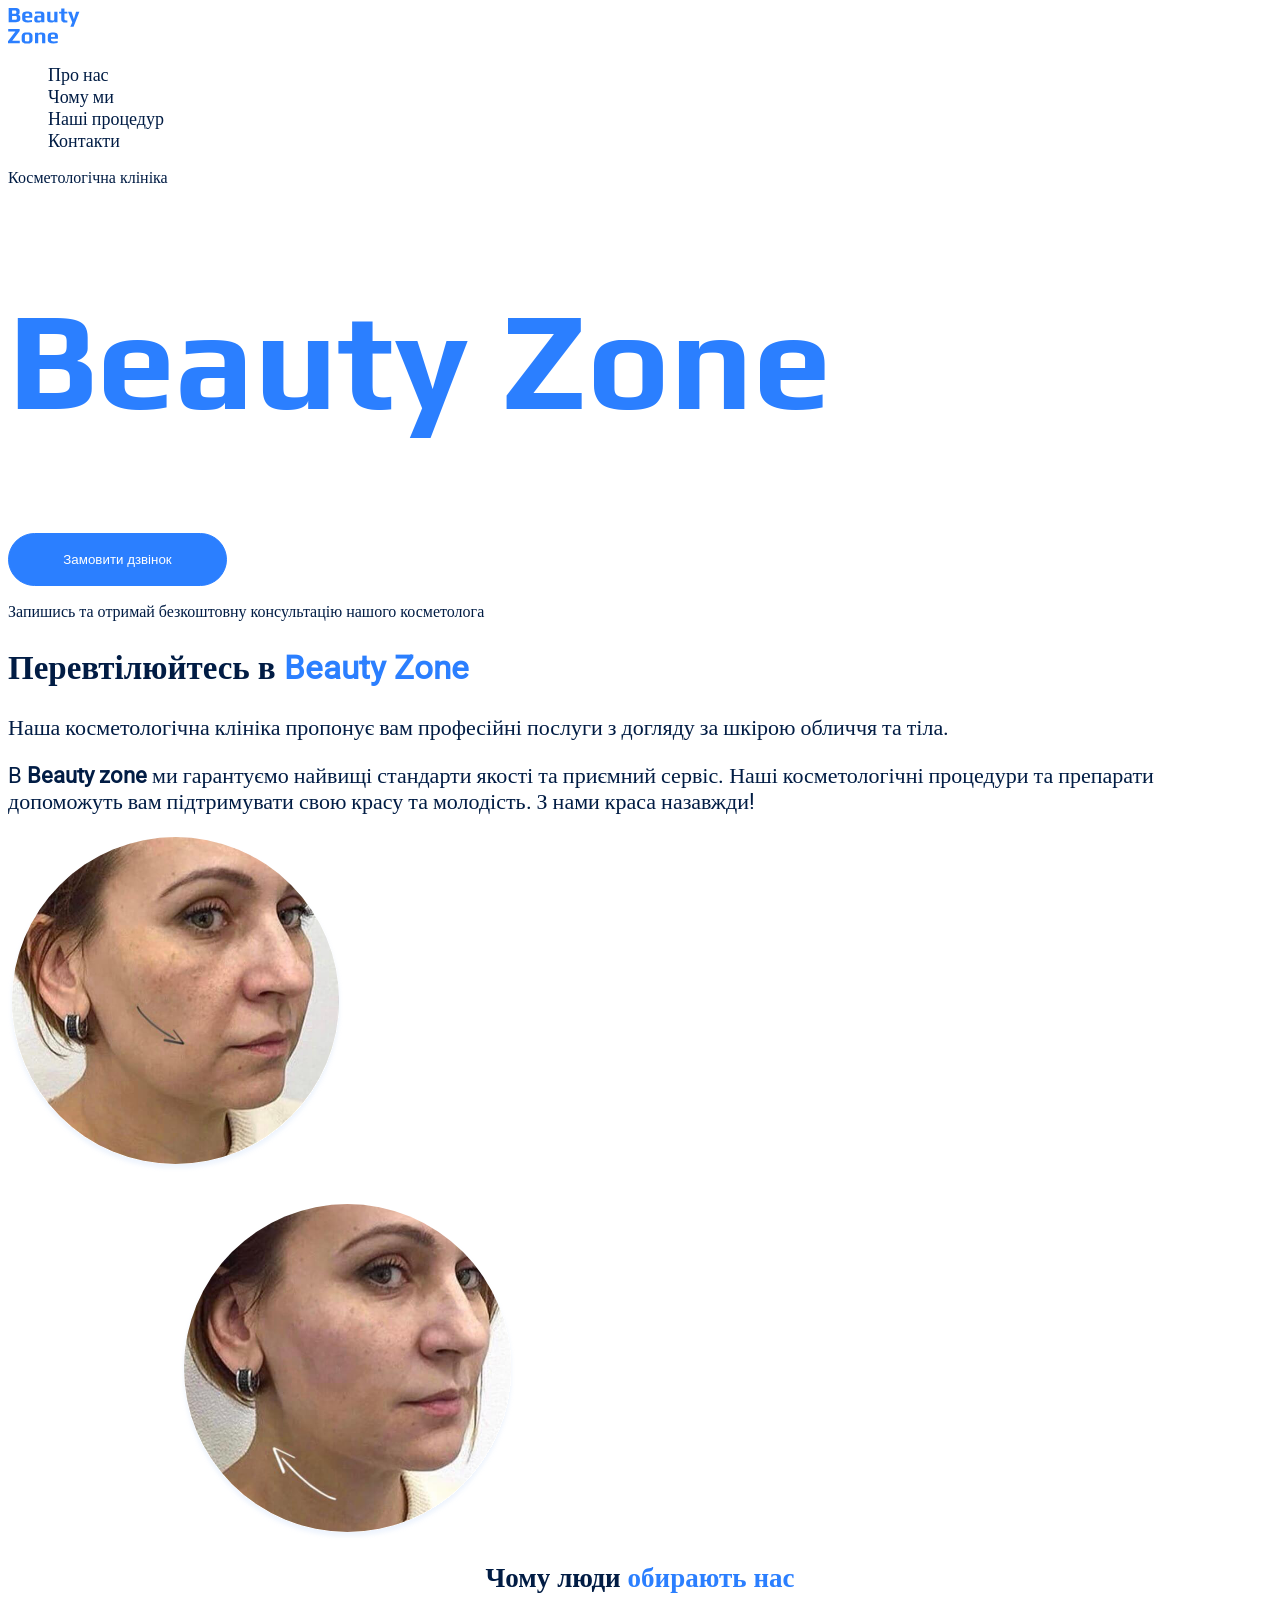
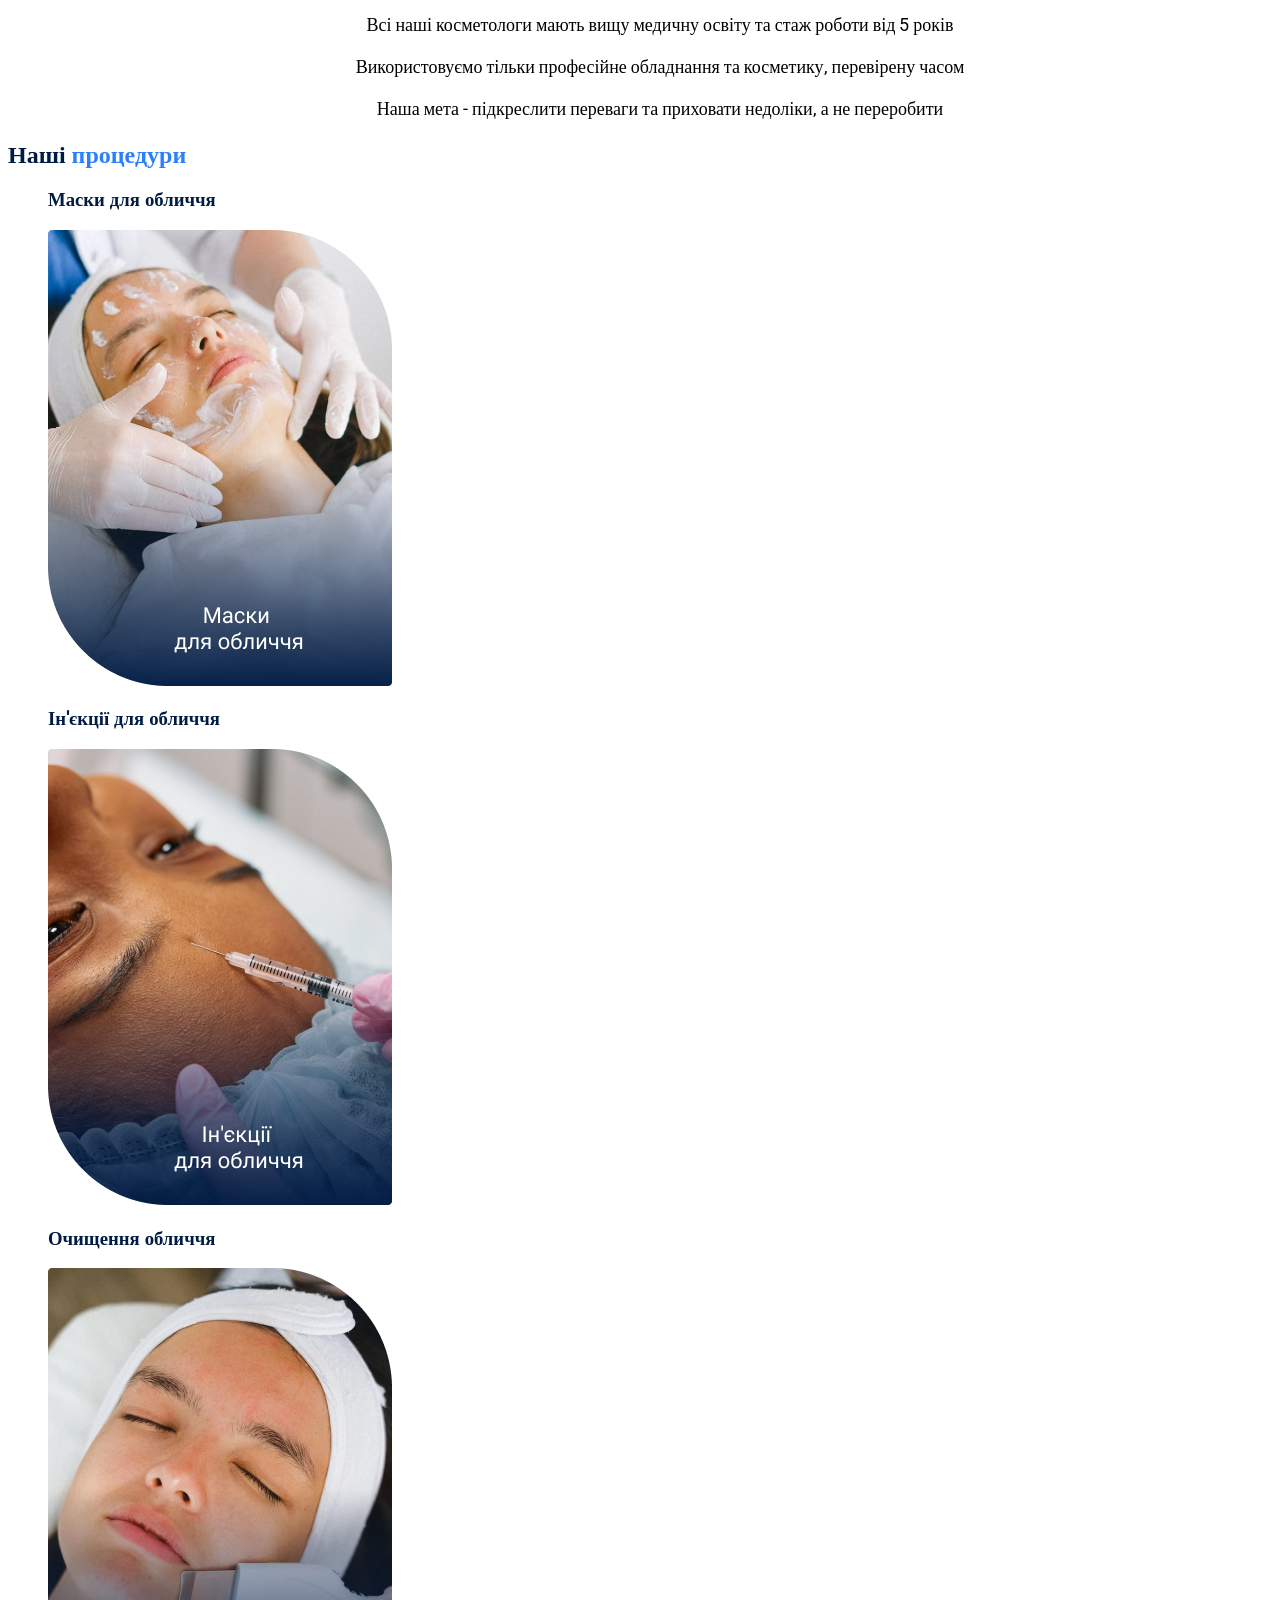
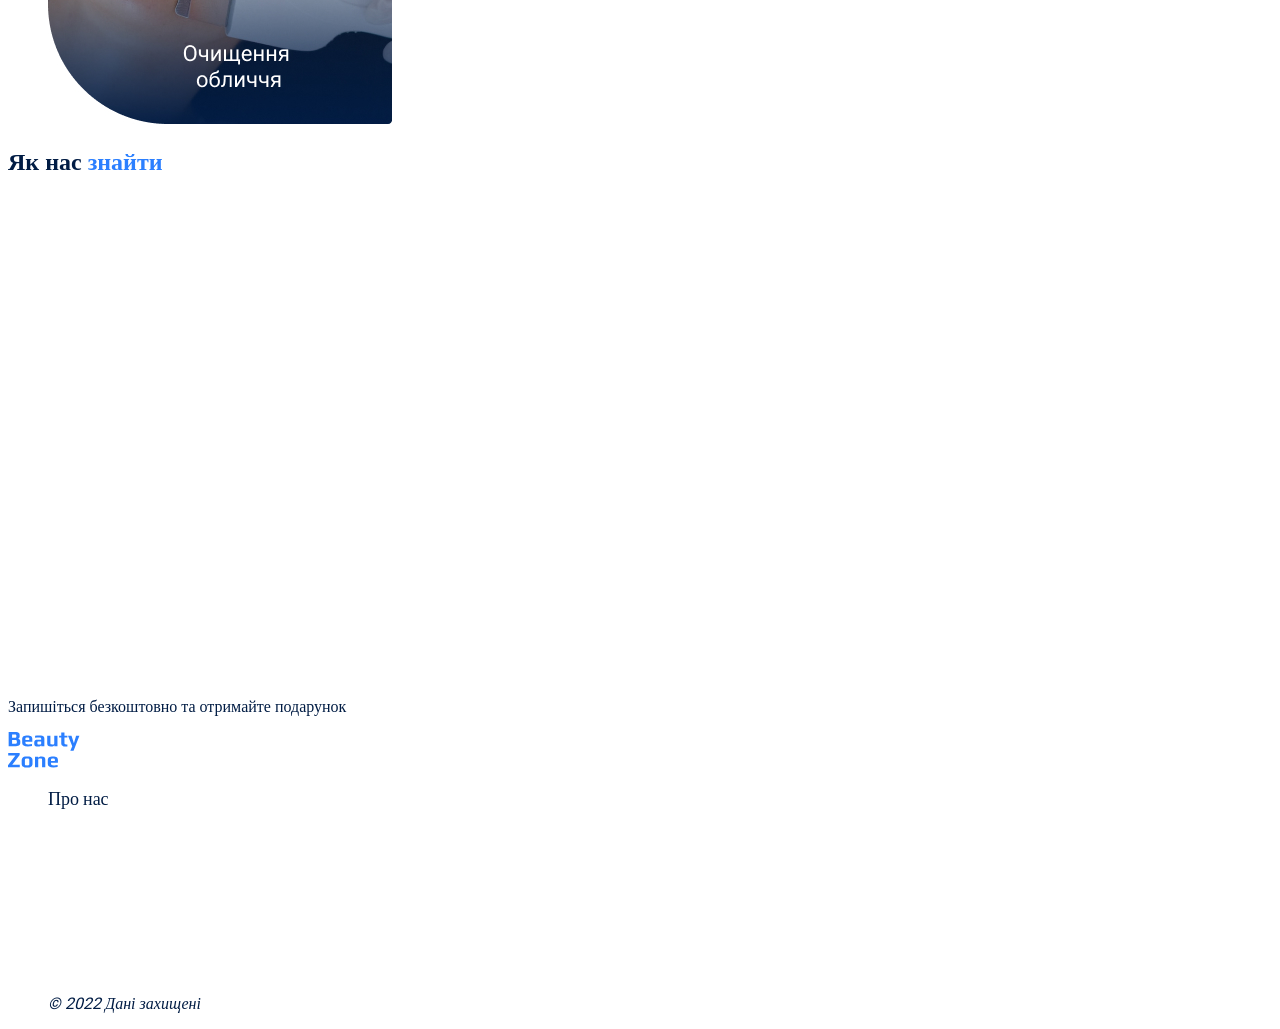
<file: index.html>
<!doctype html>
<html lang="uk">
  <head>
    <meta charset="UTF-8"/>
    <meta http-equiv="X-UA-Compatible" content="IE=edge"/>
    <meta name="viewport" content="width=device-width, initial-scale=1.0"/>
    <title>Косметологічна клініка</title>
     
    <!--Fonts-->
    <!--<link rel="preconnect" href="https://fonts.googleapis.com">
    <link rel="preconnect" href="https://fonts.gstatic.com" crossorigin>
    <link href="https://fonts.googleapis.com/css2?family=Play:wght@700&display=swap" rel="stylesheet"-->
<!--Styles-->
<link rel="stylesheet" href="./css/style.css">
  </head>
  <body>
    <header>
      <nav class="nav-header">
        <a href="#">
          <img src="./images/logo.svg" alt="Логотип косметологічна клініка">
        </a>
        <ul>
          <li>
          <!--<a class="header-link" href="#"target="_blank"</a>
          </li>-->
          <li> <a class="header-link" href="#about us">Про нас</a> </li>
          <li> <a class="header-link" href="#Why choose us">Чому ми</a> </li>
          <li> <a class="header-link" href="#our procedures">Наші процедур</a></li>
          <li> <a class="header-link" href="#contacts">Контакти</a> </li>
        </ul>
      </nav>
      
    </header>
    <main>
      <section class="main-title-section">
        <p>Косметологічна клініка</p>
        <h1 class="main-title">Beauty Zone</h1>
      <button class="button-primary" type="button">
        Замовити дзвінок
       </button>
        <p>Запишись та отримай безкоштовну консультацію нашого косметолога</p>
      </section>
      <section class="about-us-section" id="about us">
        <h2 class="section-title">Перевтілюйтесь в <span class="title-span">Beauty Zone</span></h2>
        <p>
          Наша косметологічна клініка пропонує вам професійні послуги з догляду
          за шкірою обличчя та тіла.
        </p>
        <p>
          B <b>Beauty zone</b>  ми гарантуємо найвищі стандарти якості та приємний
          сервіс. Наші косметологічні процедури та препарати допоможуть вам
          підтримувати свою красу та молодість. З нами краса назавжди!
        </p>
        <img src="./images/reincarnate_beauty_zone.svg" alt="reincarnate_beauty_zone">
       <!--img src="./images/beautyup.jpg" alt="beautyup">--> 
      </section>
      <section class="Why-choose-us" id="Why choose us">
        <h2 class="section-title">Чому люди <span class="title-span">обирають нас</span></h2>
        <ul>
          <li><p>
          Всі наші косметологи мають вищу медичну освіту та стаж роботи від 5
          років
        </p></li>
          <li><p>
          Використовуємо тільки професійне обладнання та косметику, перевірену
          часом
        </p></li>
          <li><p>
          Наша мета - підкреслити переваги та приховати недоліки, а не
          переробити
        </p></li>
        </ul>
                       
      </section>
      <section class="our-procedures-section" id="our procedures">
        <h2>Наші <span class="title-span">процедури</span></h2>
        <ul>
          <li><article>
          <h3>Маски для обличчя</h3>
          <img src="./images/face mask.jpg" alt="face mask">
        </article></li>
          <li><article>
          <h3>Ін'єкції для обличчя</h3>
          <img src="./images/injections.jpg" alt="injections">
        </article></li>
          <li><article>
          <h3>Очищення обличчя</h3>
          <img src="./images/cleansing.jpg" alt="">
        </article></li>
        </ul>
         
      </section>
      <section class="contacts" id="contacts">
        <h2 class="section-title">Як нас <span class="title-span">знайти</span></h2>
        <iframe src="https://www.google.com/maps/embed?pb=!1m14!1m8!1m3!1d6272.945776564934!2d30.5181289!3d50.4422171!3m2!1i1024!2i768!4f13.1!3m3!1m2!1s0x40d4cef8b5f6338d%3A0x25c7f06ad686451c!2z0LHRg9C7LiDQotCw0YDQsNGB0LAg0KjQtdCy0YfQtdC90LrQviwgNSwg0JrQuNC10LIsIDAyMDAw!5e1!3m2!1sru!2sua!4v1773825748237!5m2!1sru!2sua" 
        width="605" 
        height="481" 
        <!-- style="border:0;"  -->
        allowfullscreen="" 
        loading="lazy" 
        referrerpolicy="no-referrer-when-downgrade"></iframe>
        <article>
          <p>Запишіться <span>безкоштовно</span> та отримайте подарунок</p>
        </article>
      </section>
    </main>
    <footer>
      <a href="#">
          <img src="./images/logo.svg" alt="Логотип косметологічна клініка">
        </a>
       
       <nav>
        <ul>
         <li> <a class="header-link" href="#about us">Про нас</a> </li>
          <li> <a class="footer-link" href="#Why choose us">Чому ми</a> </li>
          <li> <a class="footer-link" href="#our procedures">Наші процедур</a></li>
          <li> <a class="footer-link" href="#contacts">Контакти</a></li>
        </ul>
      </nav>
      <address>
        <ul>
          <li><a class="footer-link" href="tel:+380960000007">+ 38 (096) 000 00 07</a></li>
          <li><a class="footer-link" href="mailto:beautyzone@gmail.com"target="_blank">beautyzone@gmail.com</a></li>
          <li><a class="footer-link" href="https://maps.app.goo.gl/57GWbXiyNkMdQF5n7">Україна,м. Київ,вул. Тараса Шевченка 5</a></li>
          <!--<li><a  href="#"></a></li> 
          <li><a  href="#"></a></li>--> 
          <a class="footer-link" href="#"target="_blank">Політика конфеденційності</a>
          <p>&copy; 2022 Дані захищені</p>
          
        </ul>
      </address>
    </footer>
  </body>
</html>
</file>
<file: css/style.css>
/*Style-base*/
/* play-regular - latin */
@font-face {
  font-display: swap; 
   font-weight: 400;
  src: url('../fonts/play-v21-latin-regular.woff2') format('woff2'); 
}
/* play-700 - latin */
@font-face {
  font-display: swap; 
  font-family: 'Play';
    font-weight: 700;
  src: url('../fonts/play-v21-latin-700.woff2') format('woff2'); 
}
/* roboto-regular - latin */
@font-face {
  font-display: swap; 
  font-family: 'Roboto';
    font-weight: 400;
  src: url('../fonts/roboto-v51-latin-regular.woff2') format('woff2'); /* Chrome 36+, Opera 23+, Firefox 39+, Safari 12+, iOS 10+ */
}
/* roboto-600 - latin */
@font-face {
  font-display: swap; 
   font-weight: 600;
  src: url('../fonts/roboto-v51-latin-600.woff2') format('woff2'); 
}
:root {
    --color-brand:#2b7fff;
    --primary:#011c44;
    --secondary: black;
  /*--font-family: "Roboto", sans-serif;
  --second-family: "Play", sans-serif;*/
 
}
/*.nav-header {
    background-color: blue; 
}*/
/*Style-header*/
/*Style-body*/
body {
    color: var(--primary);
    font-family: "Roboto";
    font-weight: 400;
  
}
.title-span {
  color: var(--color-brand);
}

.header-link, .footer-link {
    font-style: normal;
}
/*Style-button*/
.button-primary { 
color: white;
font-weight: 600
font-size: 16px;
background-color: var(--color-brand);
border: 1px solid var(--color-brand);
border-radius: 32px;
padding: 16px 32px;
width: 219px;
height: 53px;
cursor: pointer;
}
.button-primary:hover { 
    color: black;
    background-color: transparent;
}
/*Style-link*/
ul {
    list-style-type: none;
}
.header-link {
color: #011c44;
text-decoration: none;
Font-weight: 400;
font-size: 18px;
}
.header-link:hover {
    color: var(--color-brand);
    
}
.main-title {
font-weight: 700;
font-size: 140px;
line-height: 81%;
text-transform: capitalize;
text-align: left;
font-family: "Play";
}

/*Style-title*/
.section-title {
    color: var(--primary);
}
.main-title {
    color: var(--color-brand);
    font-family: "Play", sans-serif;
    font-weight: 700;
    font-size: 140px;
}
/*Section about-us-section*/
.about-us-section {
text-align: left;
font-weight: 400;
font-size: 22px;
}
/*Section Why choose us*/

.Why-choose-us  {
  font-weight: 400;
font-size: 18px;
line-height: 133%;
text-align: center;
color: #000;
}

/*Section our-procedures-section*/

/*Section contacts */
.footer-link {
color:#fff;
text-decoration: none;
Font-weight: 400;
font-size: 18px;
}
.footer-link:hover {
    color: var(--color-brand);
    text-decoration: none;
    }
</file>
